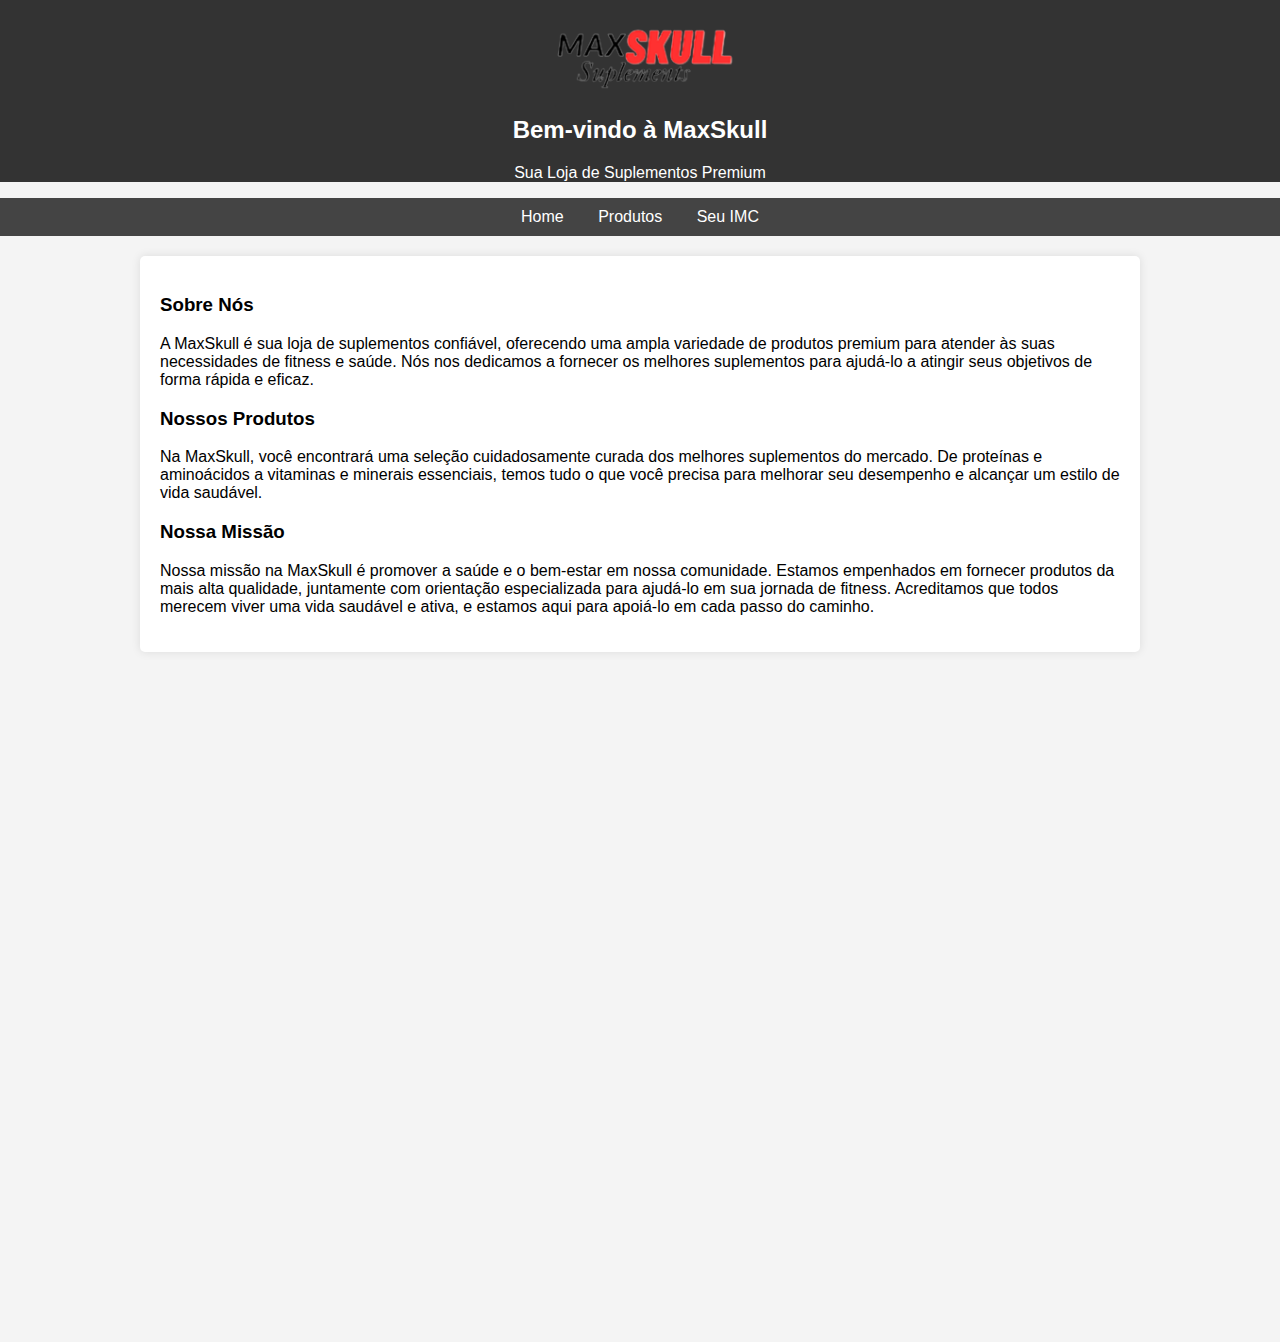
<file: MaxSkull store/index.html>
<!DOCTYPE html>
<html lang="pt-br">

<head>
    <meta charset="UTF-8">
    <meta name="viewport" content="width=device-width, initial-scale=1.0">
    <link rel="stylesheet" href="styles.css"> <!-- Link para o arquivo CSS externo -->
    <title>MaxSkull - Sua Loja de Suplementos</title>
</head>

<body>
    <header>
        <div class="logo">
            <img src="logo.png" alt="Logo da MaxSkull">
        </div>
        <h2>Bem-vindo à MaxSkull</h2>
        <p>Sua Loja de Suplementos Premium</p>
    </header>

    <nav>
        <a href="index.html">Home</a>
        <a href="produtos.html">Produtos</a>
        <a href="seuImc.html">Seu IMC</a>
    </nav>

    <div class="container">
        <h3>Sobre Nós</h3>
        <p>A MaxSkull é sua loja de suplementos confiável, oferecendo uma ampla variedade de produtos premium para atender às suas necessidades de fitness e saúde. Nós nos dedicamos a fornecer os melhores suplementos para ajudá-lo a atingir seus objetivos de forma rápida e eficaz.</p>

        <h3>Nossos Produtos</h3>
        <p>Na MaxSkull, você encontrará uma seleção cuidadosamente curada dos melhores suplementos do mercado. De proteínas e aminoácidos a vitaminas e minerais essenciais, temos tudo o que você precisa para melhorar seu desempenho e alcançar um estilo de vida saudável.</p>

        <h3>Nossa Missão</h3>
        <p>Nossa missão na MaxSkull é promover a saúde e o bem-estar em nossa comunidade. Estamos empenhados em fornecer produtos da mais alta qualidade, juntamente com orientação especializada para ajudá-lo em sua jornada de fitness. Acreditamos que todos merecem viver uma vida saudável e ativa, e estamos aqui para apoiá-lo em cada passo do caminho.</p>
    </div>

    <!-- Vídeos -->
    <div class="videos">
        <iframe width="560" height="315" src="https://www.youtube.com/embed/sr39E83zsgE?si=8WlEJZoemeAQcMu5" 
        title="YouTube video player" frameborder="0" allow="accelerometer; autoplay; clipboard-write; encrypted-media; gyroscope; picture-in-picture; web-share" 
        allowfullscreen></iframe>

        <iframe width="560" height="315" src="https://www.youtube.com/embed/zaLbRSFX0uA?si=a3FF3NjVWp08yECP" title="YouTube video player" 
        frameborder="0" allow="accelerometer; autoplay; clipboard-write; encrypted-media; gyroscope; picture-in-picture; web-share" allowfullscreen></iframe>

        <iframe width="560" height="315" src="https://www.youtube.com/embed/scXafjxJOIU?si=iTfy1a72u1z_7XFb" title="YouTube video player" 
        frameborder="0" allow="accelerometer; autoplay; clipboard-write; encrypted-media; gyroscope; picture-in-picture; web-share" allowfullscreen></iframe>
    </div>
</body>

</html>
</file>
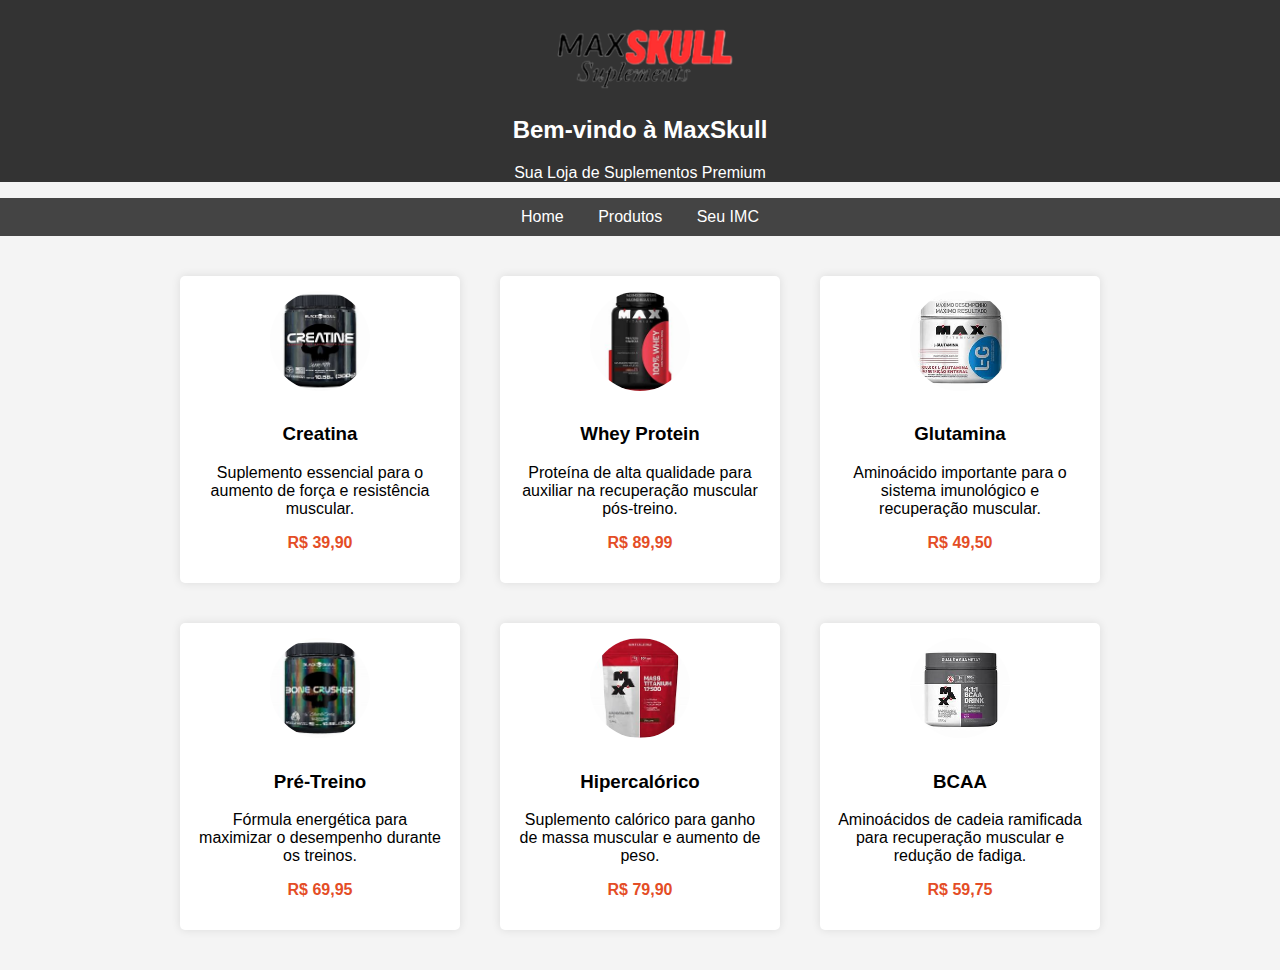
<file: MaxSkull store/produtos.html>
<!DOCTYPE html>
<html lang="pt-br">

<head>
    <meta charset="UTF-8">
    <meta name="viewport" content="width=device-width, initial-scale=1.0">
    <link rel="stylesheet" href="produtos.css">
    <title>Produtos - MaxSkull</title>
</head>

<body>

    <header>
        <div class="logo">
            <img src="logo.png" alt="Logo da MaxSkull">
        </div>
        <h2>Bem-vindo à MaxSkull</h2>
        <p>Sua Loja de Suplementos Premium</p>
    </header>

    <nav>
        <a href="index.html">Home</a>
        <a href="produtos.html">Produtos</a>
        <a href="seuImc.html">Seu IMC</a>
    </nav>

    <div class="container">
        <div class="produto">
            <img src="creatina.jpg" alt="Creatina">
            <h3>Creatina</h3>
            <p>Suplemento essencial para o aumento de força e resistência muscular.</p>
            <p class="preco">R$ 39,90</p>
        </div>

        <div class="produto">
            <img src="whey.jpg" alt="Whey Protein">
            <h3>Whey Protein</h3>
            <p>Proteína de alta qualidade para auxiliar na recuperação muscular pós-treino.</p>
            <p class="preco">R$ 89,99</p>
        </div>

        <div class="produto">
            <img src="glutamina.jpg" alt="Glutamina">
            <h3>Glutamina</h3>
            <p>Aminoácido importante para o sistema imunológico e recuperação muscular.</p>
            <p class="preco">R$ 49,50</p>
        </div>

        <div class="produto">
            <img src="pre-treino.jpg" alt="Pré-Treino">
            <h3>Pré-Treino</h3>
            <p>Fórmula energética para maximizar o desempenho durante os treinos.</p>
            <p class="preco">R$ 69,95</p>
        </div>

        <div class="produto">
            <img src="hipercalorico.jpg" alt="Hipercalórico">
            <h3>Hipercalórico</h3>
            <p>Suplemento calórico para ganho de massa muscular e aumento de peso.</p>
            <p class="preco">R$ 79,90</p>
        </div>

        <div class="produto">
            <img src="bcaa.jpg" alt="BCAA">
            <h3>BCAA</h3>
            <p>Aminoácidos de cadeia ramificada para recuperação muscular e redução de fadiga.</p>
            <p class="preco">R$ 59,75</p>
        </div>
    </div>
</body>

</html>
</file>
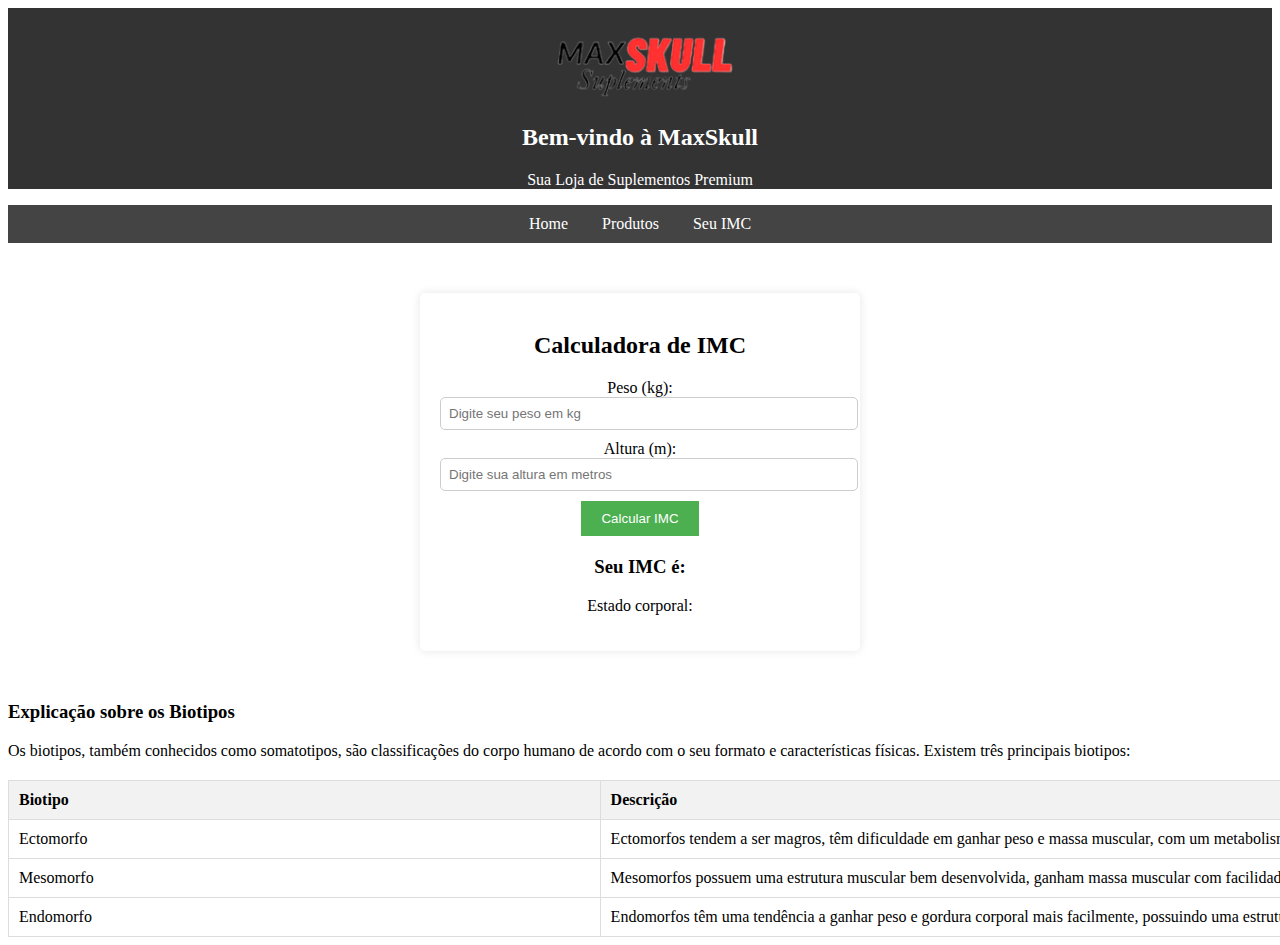
<file: MaxSkull store/seuImc.html>
<!DOCTYPE html>
<html lang="pt-br">

<head>
    <meta charset="UTF-8">
    <meta name="viewport" content="width=device-width, initial-scale=1.0">
    <link rel="stylesheet" href="seuImc.css">
    <title>Calculadora de IMC</title>
</head>

<body>

    <header>
        <div class="logo">
            <img src="logo.png" alt="Logo da MaxSkull">
        </div>
        <h2>Bem-vindo à MaxSkull</h2>
        <p>Sua Loja de Suplementos Premium</p>
    </header>

    <nav>
        <a href="index.html">Home</a>
        <a href="produtos.html">Produtos</a>
        <a href="seuImc.html">Seu IMC</a>
    </nav>

    <div class="container">
        <h2>Calculadora de IMC</h2>
        <label for="peso">Peso (kg):</label>
        <input type="number" id="peso" placeholder="Digite seu peso em kg">
        <label for="altura">Altura (m):</label>
        <input type="number" id="altura" placeholder="Digite sua altura em metros">
        <button onclick="calcularIMC()">Calcular IMC</button>

        <div id="resultado">
            <h3>Seu IMC é: <span id="imc-valor"></span></h3>
            <p>Estado corporal: <span id="estado-corporal"></span></p>
        </div>
    </div>

    <alt="Tipos de Biotipos">
    <h3>Explicação sobre os Biotipos</h3>
    <p>Os biotipos, também conhecidos como somatotipos, são classificações do corpo humano de acordo com o seu formato e características físicas. Existem três principais biotipos:</p>

    <table class="biotipos-tabela">
        <tr>
            <th>Biotipo</th>
            <th>Descrição</th>
        </tr>
        <tr>
            <td>Ectomorfo</td>
            <td>Ectomorfos tendem a ser magros, têm dificuldade em ganhar peso e massa muscular, com um metabolismo rápido.</td>
        </tr>
        <tr>
            <td>Mesomorfo</td>
            <td>Mesomorfos possuem uma estrutura muscular bem desenvolvida, ganham massa muscular com facilidade e têm uma boa capacidade atlética.</td>
        </tr>
        <tr>
            <td>Endomorfo</td>
            <td>Endomorfos têm uma tendência a ganhar peso e gordura corporal mais facilmente, possuindo uma estrutura corporal arredondada.</td>
        </tr>
    </table>

    <script src="seuImc.js"></script>
</body>

</html>
</file>
<file: MaxSkull store/styles.css>
body {
    font-family: Arial, sans-serif;
    margin: 0;
    padding: 0;
    background-color: #f4f4f4;
}

header {
    background-color: #333;
    color: #fff;
    padding-top: 20px;
    text-align: center;
}

.logo img {
    width: 200px; 
}

nav {
    background-color: #444;
    padding: 10px 0;
    text-align: center;
}

nav a {
    color: #fff;
    text-decoration: none;
    margin: 0 15px;
}

.container {
    max-width: 960px;
    margin: 20px auto;
    padding: 20px;
    background-color: #fff;
    border-radius: 5px;
    box-shadow: 0 0 10px rgba(0, 0, 0, 0.1);
}

.videos {
    display: flex;
    flex-wrap: wrap;
    justify-content: center;
}

.videos iframe {
    margin: 10px;
}
</file>
<file: MaxSkull store/produtos.css>
body {
    font-family: Arial, sans-serif;
    margin: 0;
    padding: 0;
    background-color: #f4f4f4;
}

.container {
    max-width: 960px;
    margin: 20px auto;
    display: flex;
    flex-wrap: wrap;
    justify-content: space-around;
}

header {
    background-color: #333;
    color: #fff;
    padding-top: 20px;
    text-align: center;
}

.logo img {
    width: 200px; 
}

nav {
    background-color: #444;
    padding: 10px 0;
    text-align: center;
}

nav a {
    color: #fff;
    text-decoration: none;
    margin: 0 15px;
}

.produto {
    width: 250px;
    margin: 20px;
    padding: 15px;
    background-color: #fff;
    border-radius: 5px;
    box-shadow: 0 0 10px rgba(0, 0, 0, 0.1);
    text-align: center;
    transition: all 0.3s ease; /* Adiciona uma transição suave para todas as propriedades */
}

.produto img {
    width: 100px;
    height: 100px;
    object-fit: cover;
    border-radius: 50%;
    margin-bottom: 10px;
    transition: all 0.3s ease; /* Adiciona uma transição suave para todas as propriedades */
}

.preco {
    font-weight: bold;
    color: #e44d26;
}

/* Efeito ao passar o mouse */
.produto:hover {
    transform: scale(1.1); /* Aumenta o tamanho em 10% */
    background-color: #f4f4f4; /* Muda a cor de fundo */
}

.produto:hover img {
    transform: scale(1.2); /* Aumenta o tamanho da imagem em 20% */
}

/* Efeito ao clicar */
.produto:active {
    transform: scale(1.2); /* Aumenta o tamanho em 20% quando clicado */
    background-color: #e44d26; /* Muda a cor de fundo quando clicado */
    color: #fff; /* Muda a cor do texto quando clicado */
}

.produto:active img {
    transform: scale(1.3); /* Aumenta o tamanho da imagem em 30% quando clicado */
}
</file>
<file: MaxSkull store/seuImc.css>
header {
    background-color: #333;
    color: #fff;
    padding-top: 20px;
    text-align: center;
}

.logo img {
    width: 200px; 
}

nav {
    background-color: #444;
    padding: 10px 0;
    text-align: center;
}

nav a {
    color: #fff;
    text-decoration: none;
    margin: 0 15px;
}

dy {
    font-family: Arial, sans-serif;
    margin: 0;
    padding: 0;
    background-color: #f4f4f4;
}

.container {
    max-width: 400px;
    margin: 50px auto;
    padding: 20px;
    background-color: #fff;
    border-radius: 5px;
    box-shadow: 0 0 10px rgba(0, 0, 0, 0.1);
    text-align: center;
}

input {
    width: 100%;
    padding: 8px;
    margin-bottom: 10px;
    border: 1px solid #ccc;
    border-radius: 5px;
}

button {
    background-color: #4caf50;
    color: white;
    border: none;
    padding: 10px 20px;
    cursor: pointer;
}

button:hover {
    background-color: #45a049;
}

#resultado {
    margin-top: 20px;
}

/*Biotipos*/
.biotipos-tabela {
    width: 500%;
    height: 50%;
    border-collapse: collapse;
    margin-top: 20px;
}

.biotipos-tabela th, .biotipos-tabela td {
    border: 1px solid #ddd;
    padding: 10px;
    text-align: left;
}

.biotipos-tabela th {
    background-color: #f2f2f2;
}
</file>
